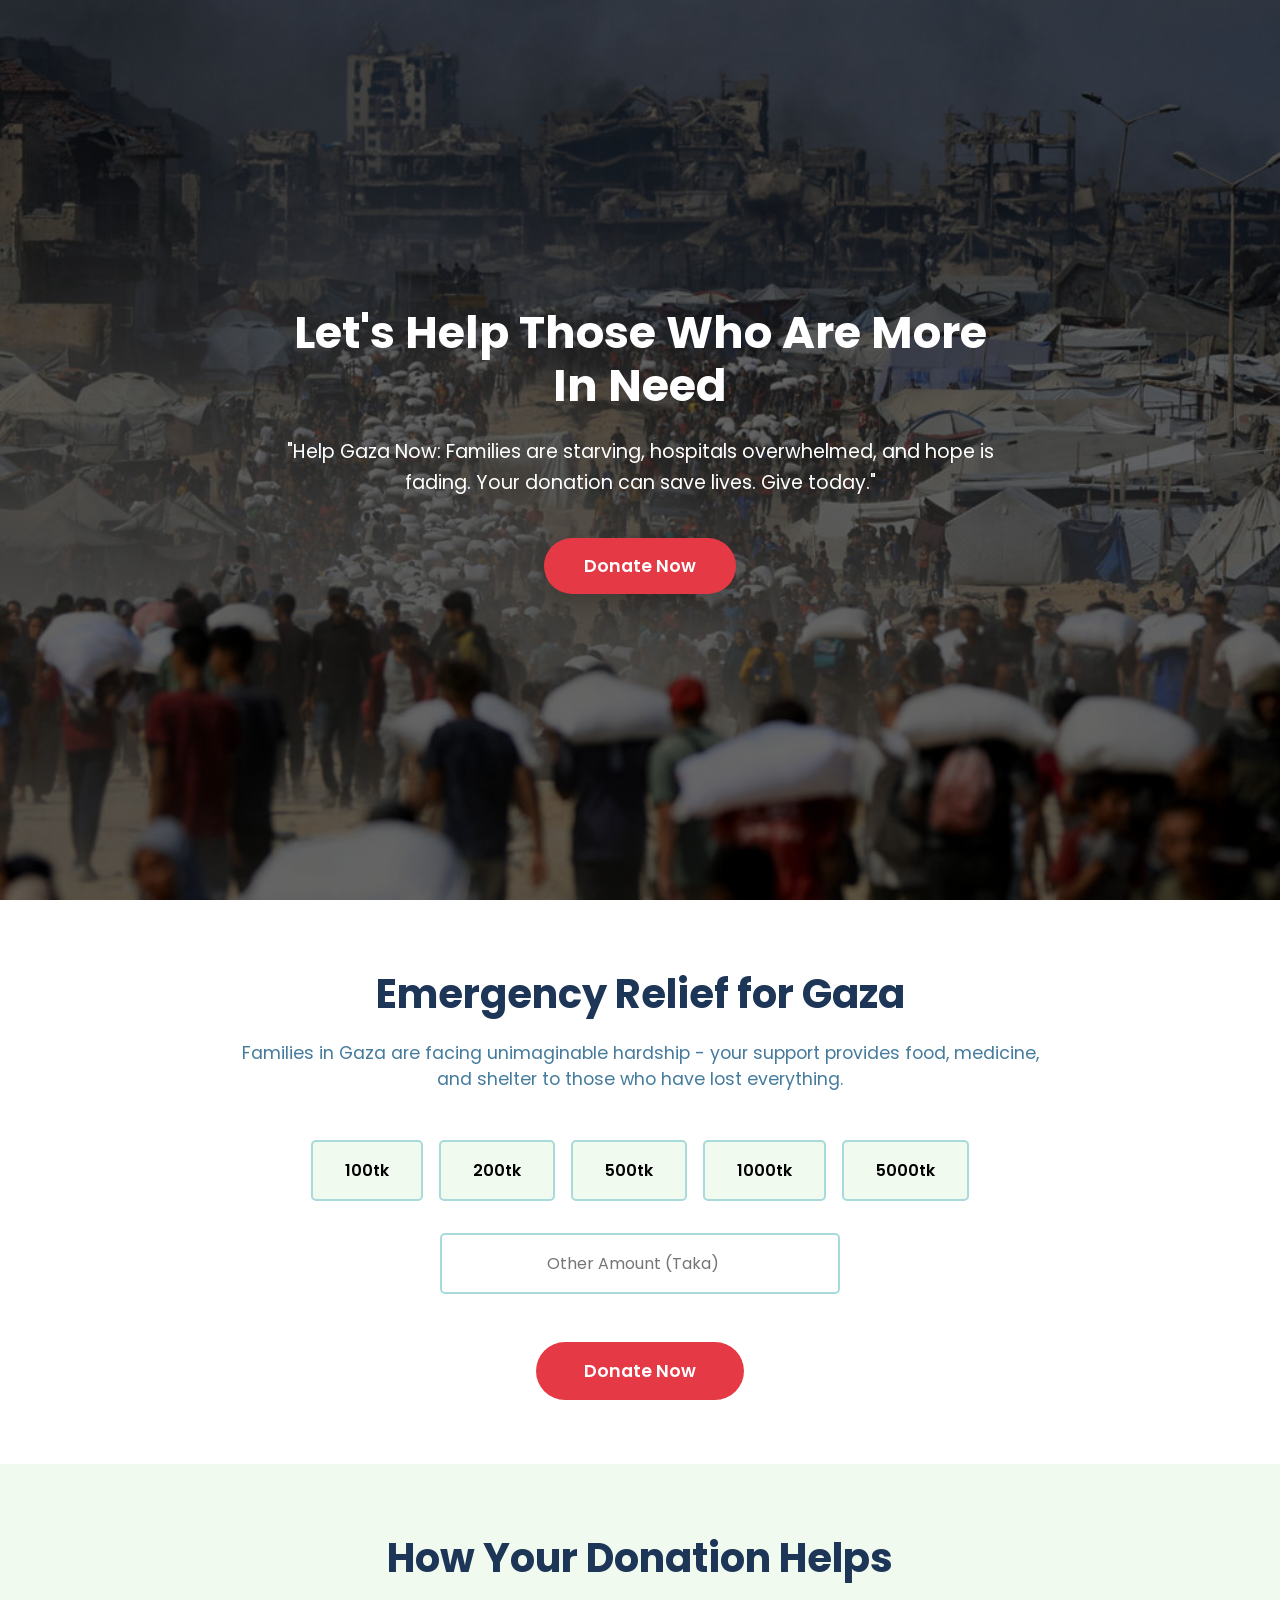
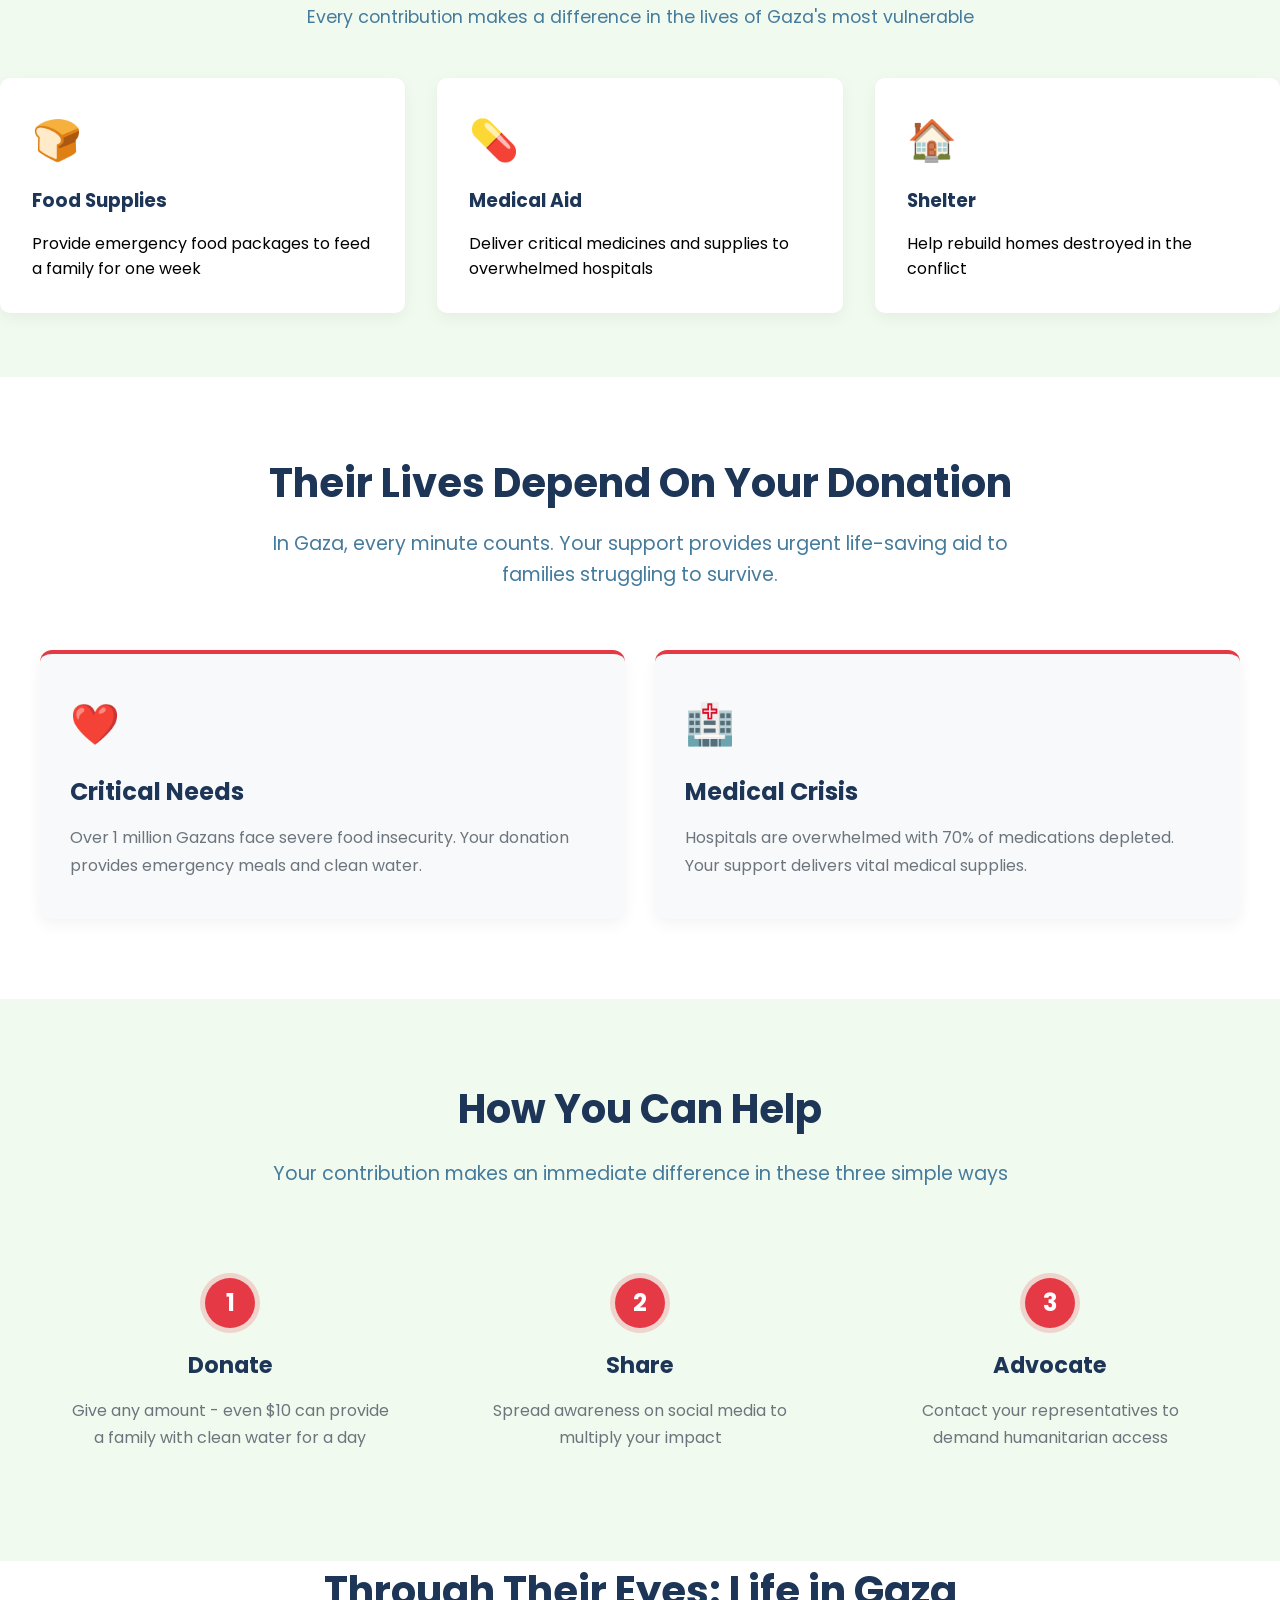
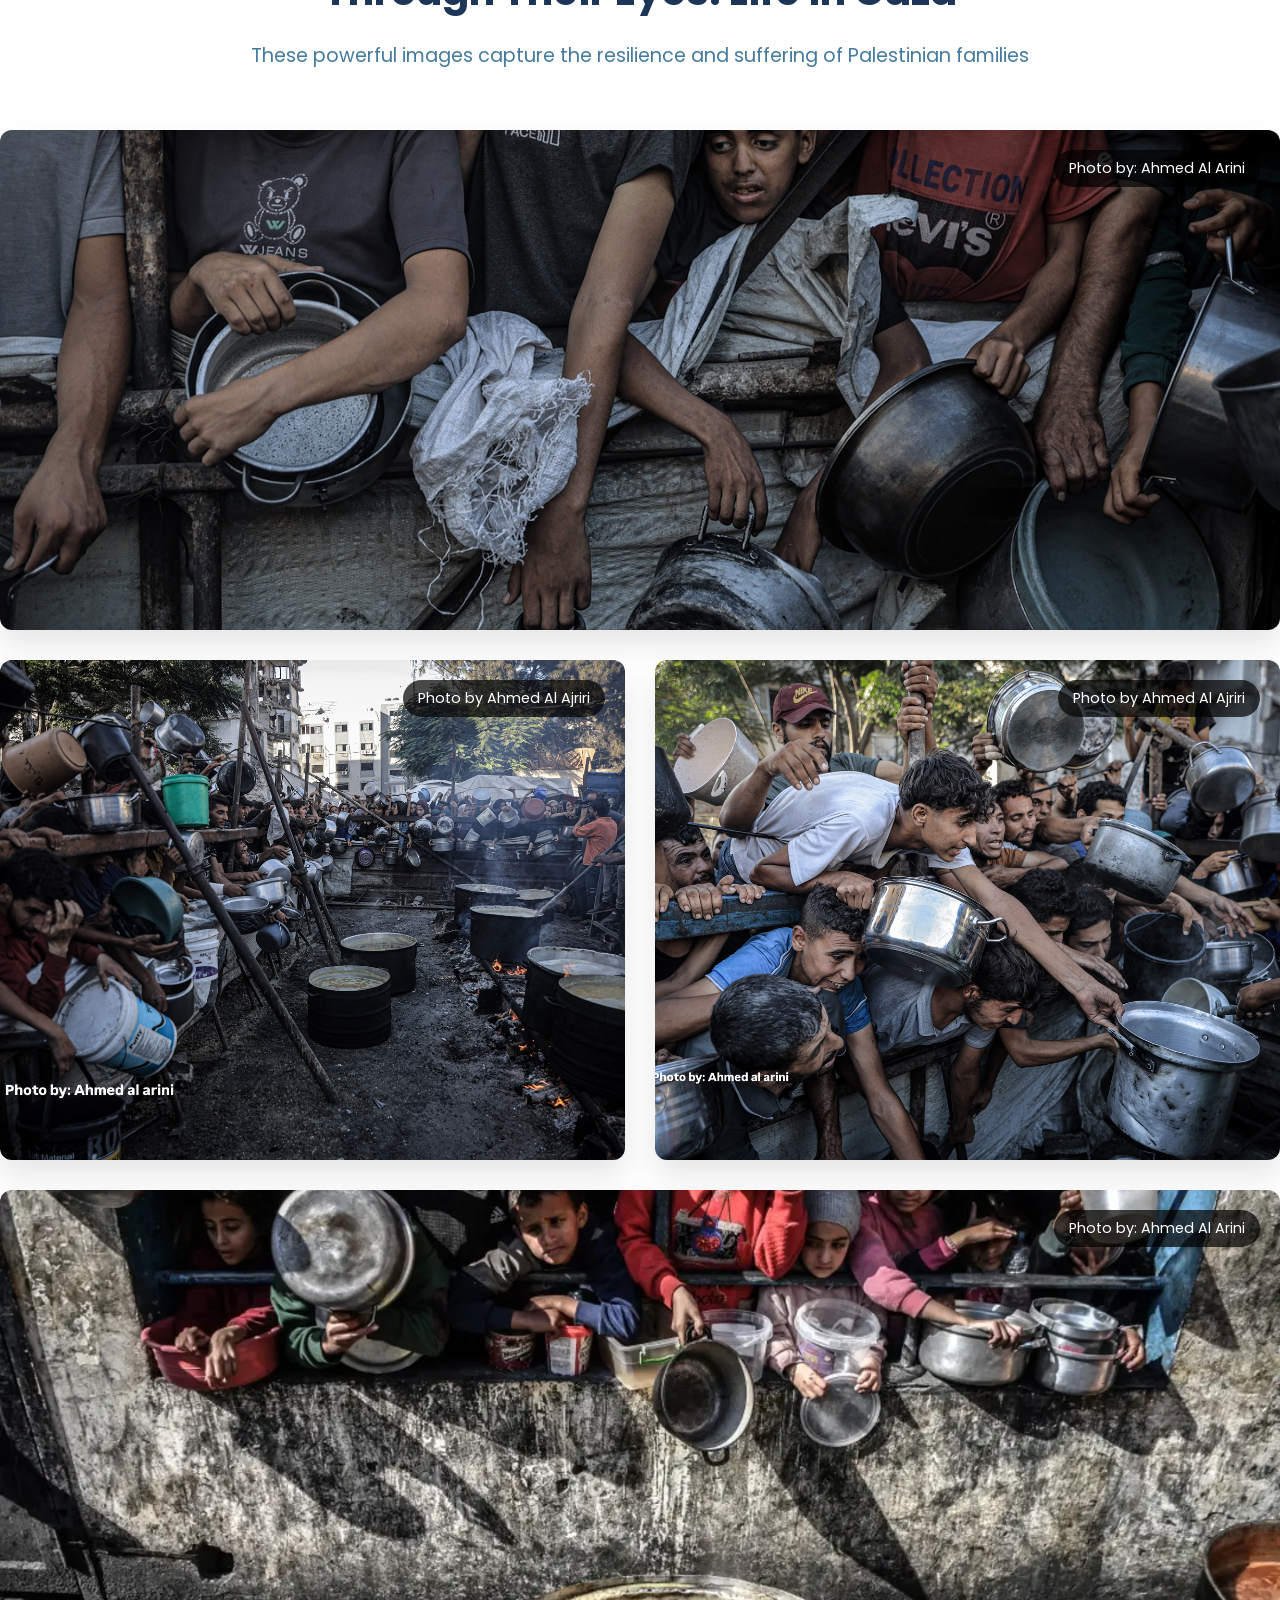
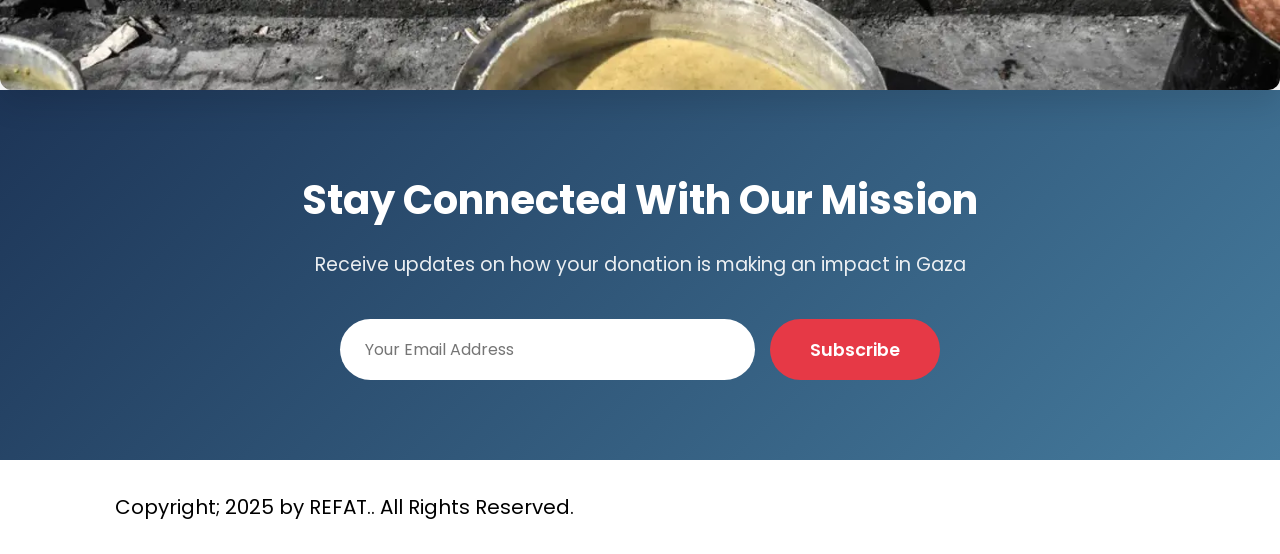
<file: index.html>
<!DOCTYPE html>
<html lang="en">

<head>
    <meta charset="UTF-8">
    <meta name="viewport" content="width=device-width, initial-scale=1.0">
    <link rel="stylesheet" href="./styles/style.css">
    <link rel="preconnect" href="https://fonts.googleapis.com">
    <link rel="preconnect" href="https://fonts.gstatic.com" crossorigin>
    <link
        href="https://fonts.googleapis.com/css2?family=Poppins:ital,wght@0,100;0,200;0,300;0,400;0,500;0,600;0,700;0,800;0,900;1,100;1,200;1,300;1,400;1,500;1,600;1,700;1,800;1,900&display=swap"
        rel="stylesheet">
    <title>Donate</title>
</head>

<body>
    <header>
        <section class="banner-section container">
            <div class="banner-container">
                <h2 class="banner-head">Let's Help Those Who Are More In Need</h2>
                <p class="description">"Help Gaza Now: Families are starving, hospitals overwhelmed, and hope is fading.
                    Your donation can save lives. Give today." </p>

                <button class="btn-primary">Donate Now</button>
            </div>
        </section>
    </header>
    <main>
        <!-- Add this AFTER your existing banner section -->
        <section class="donation-section container">
            <div class="section-header">
                <h2>Emergency Relief for Gaza</h2>
                <p class="section-description">Families in Gaza are facing unimaginable hardship - your support provides
                    food, medicine, and shelter to those who have lost everything.</p>
            </div>

            <div class="donation-amounts">
                <div class="amount-option" data-amount="100">100tk</div>
                <div class="amount-option" data-amount="200">200tk</div>
                <div class="amount-option" data-amount="500">500tk</div>
                <div class="amount-option" data-amount="1000">1000tk</div>
                <div class="amount-option" data-amount="5000">5000tk</div>
            </div>

            <div class="custom-amount">
                <input type="number" placeholder="Other Amount (Taka)" class="amount-input" id="customAmount">
            </div>

            <button class="donate-btn">Donate Now</button>
        </section>

        <section class="donation-plans container">
            <div class="section-header">
                <h2 class="help">How Your Donation Helps</h2>
                <p class="section-description help">Every contribution makes a difference in the lives of Gaza's most
                    vulnerable</p>
            </div>

            <div class="plans-grid">
                <div class="plan-card">
                    <div class="plan-icon">🍞</div>
                    <h3>Food Supplies</h3>
                    <p>Provide emergency food packages to feed a family for one week</p>
                </div>
                <div class="plan-card">
                    <div class="plan-icon">💊</div>
                    <h3>Medical Aid</h3>
                    <p>Deliver critical medicines and supplies to overwhelmed hospitals</p>
                </div>
                <div class="plan-card">
                    <div class="plan-icon">🏠</div>
                    <h3>Shelter</h3>
                    <p>Help rebuild homes destroyed in the conflict</p>
                </div>
            </div>
        </section>
        <!-- Add this AFTER your previous donation section -->
        <section class="impact-section">
            <div class="container">
                <div class="impact-header">
                    <h2>Their Lives Depend On Your Donation</h2>
                    <p class="impact-subtitle">In Gaza, every minute counts. Your support provides urgent life-saving
                        aid to families struggling to survive.</p>
                </div>

                <div class="impact-grid">
                    <div class="impact-card">
                        <div class="impact-icon">❤️</div>
                        <h3>Critical Needs</h3>
                        <p>Over 1 million Gazans face severe food insecurity. Your donation provides emergency meals and
                            clean water.</p>
                    </div>
                    <div class="impact-card">
                        <div class="impact-icon">🏥</div>
                        <h3>Medical Crisis</h3>
                        <p>Hospitals are overwhelmed with 70% of medications depleted. Your support delivers vital
                            medical supplies.</p>
                    </div>
                </div>
            </div>
        </section>

        <section class="contribute-section">
            <div class="container">
                <div class="contribute-header">
                    <h2>How You Can Help</h2>
                    <p class="contribute-subtitle">Your contribution makes an immediate difference in these three simple
                        ways</p>
                </div>

                <div class="contribute-steps">
                    <div class="step">
                        <div class="step-number">1</div>
                        <h3>Donate</h3>
                        <p>Give any amount - even $10 can provide a family with clean water for a day</p>
                    </div>
                    <div class="step">
                        <div class="step-number">2</div>
                        <h3>Share</h3>
                        <p>Spread awareness on social media to multiply your impact</p>
                    </div>
                    <div class="step">
                        <div class="step-number">3</div>
                        <h3>Advocate</h3>
                        <p>Contact your representatives to demand humanitarian access</p>
                    </div>
                </div>
            </div>
        </section>

        <section class="gaza-gallery">
            <div class="container">
                <div class="gallery-header">
                    <h2>Through Their Eyes: Life in Gaza</h2>
                    <p class="gallery-subtitle">These powerful images capture the resilience and suffering of
                        Palestinian families</p>
                </div>

                <div class="gallery-grid">
                    <!-- Row 1 - Full width impactful image -->
                    <div class="gallery-item full-width">
                        <img src="./images/sad.jpg" alt="Destroyed building in Gaza">
                        <div class="image-caption">Photo by: Ahmed Al Arini</div>
                        <div class="image-story">
                            <h3>Hunger's Grip: Desperation in the Face of Scarcity

                            </h3>
                            <p>The image powerfully depicts the profound hunger crisis in Gaza, as individuals reach out
                                with empty pots, their faces reflecting a desperate search for food. It's a poignant
                                testament to the immense hardships faced by the region's population, highlighting their
                                daily struggle for basic sustenance.</p>
                        </div>
                    </div>

                    <!-- Row 2 - Two equal images -->
                    <div class="gallery-item">
                        <img src="./images/food.jpg" alt="Gaza hospital scene">
                        <div class="image-caption">Photo by Ahmed Al Ajriri</div>
                        <div class="image-story">
                            <h3>Medicine Without Borders</h3>
                            <p>Overworked doctors perform surgeries without anesthesia. Your support delivers critical
                                medical supplies to overwhelmed hospitals.</p>
                        </div>
                    </div>

                    <div class="gallery-item">
                        <img src="./images/gaza stri.jpg" alt="Food distribution in Gaza">
                        <div class="image-caption">Photo by Ahmed Al Ajriri</div>
                        <div class="image-story">
                            <h3>Breadlines of Hope</h3>
                            <p>Thousands wait daily for food rations in a territory where 63% face acute food
                                insecurity. Your donation provides emergency meals.</p>
                        </div>
                    </div>

                    <!-- Row 3 - Full width with different aspect ratio -->
                    <div class="gallery-item full-width panorama">
                        <img src="./images/hunger.jpg" alt="Gaza cityscape at dusk">
                        <div class="image-caption">Photo by: Ahmed Al Arini</div>
                        <div class="image-story">
                            <h3>A City Under Siege</h3>
                            <p>Gaza's skyline tells a story of resilience amidst destruction. 2.3 million people live in
                                what the UN calls "uninhabitable" conditions.</p>
                        </div>
                    </div>
                </div>
            </div>
        </section>

        <section class="updates-section">
            <div class="container">
                <div class="updates-header">
                    <h2>Stay Connected With Our Mission</h2>
                    <p class="updates-subtitle">Receive updates on how your donation is making an impact in Gaza</p>
                </div>

                <form class="updates-form">
                    <input type="email" placeholder="Your Email Address" required>
                    <button type="submit">Subscribe</button>
                </form>
            </div>
        </section>
    </main>

      <footer class="footer">
        <div class="footer-text">
          <p>Copyright; 2025 by REFAT.. All Rights Reserved.</p>
        </div>
<script>
document.addEventListener('DOMContentLoaded', () => {
    const options = document.querySelectorAll('.amount-option');
    const customInput = document.getElementById('customAmount');


    options.forEach(option => {
        option.addEventListener('click', () => {
            // Custom input clear
            customInput.value = '';

            options.forEach(o => o.classList.remove('selected'));

            option.classList.add('selected');
        });
    });

   
    customInput.addEventListener('input', () => {
        options.forEach(o => o.classList.remove('selected'));
    });
});
</script>

</body>

</html>
</file>
<file: styles/style.css>
/* Base Styles */
* {
  margin: 0;
  padding: 0;
  box-sizing: border-box;
  font-family: "Poppins", sans-serif;
}




.container {
  width: 100%;
  max-width: 1440px;
  margin: 0 auto;
}

.help{
  text-align: center;
}
/* Banner Section */
.banner-section {
  position: relative;
  height: 100vh;
  min-height: 600px;
  display: flex;
  align-items: center;
  justify-content: center;
  background: linear-gradient(rgba(0, 0, 0, 0.6), rgba(0, 0, 0, 0.6)), 
              url('../images/PALESTINIANS-GAZA-AID.jpg') center/cover;
  color: white;
  text-align: center;
  overflow: hidden;
}

.banner-container {
  padding: 2rem;
  max-width: 800px;
  opacity: 0;
  animation: fadeIn 1s forwards 0.5s;
}

.banner-head {
  font-size: 2.8rem;
  font-weight: 700;
  line-height: 1.2;
  margin-bottom: 1.5rem;
  transform: translateY(-50px);
  opacity: 0;
  animation: slideDown 0.8s forwards 0.8s cubic-bezier(0.175, 0.885, 0.32, 1.275);
}

.description {
  font-size: 1.2rem;
  line-height: 1.6;
  margin-bottom: 2.5rem;
  transform: translateY(50px);
  opacity: 0;
  animation: slideUp 0.8s forwards 1.2s cubic-bezier(0.175, 0.885, 0.32, 1.275);
}

.btn-primary {
  padding: 15px 40px;
  background: #e63946;
  color: white;
  border: none;
  border-radius: 50px;
  font-size: 1.1rem;
  font-weight: 600;
  cursor: pointer;
  transition: all 0.3s ease;
  transform: scale(0.95);
  opacity: 0;
  animation: fadeInScale 1s forwards 1.6s, pulse 2s infinite 3s;
  box-shadow: 0 10px 20px rgba(0, 0, 0, 0.2);
}

.btn-primary:hover {
  background: #c1121f;
  transform: scale(1.05);
  box-shadow: 0 15px 25px rgba(0, 0, 0, 0.3);
}

/* Animations */
@keyframes fadeIn {
  to {
    opacity: 1;
  }
}

@keyframes slideDown {
  to {
    opacity: 1;
    transform: translateY(0);
  }
}

@keyframes slideUp {
  to {
    opacity: 1;
    transform: translateY(0);
  }
}

@keyframes fadeInScale {
  0% {
    opacity: 0;
    transform: scale(0.8);
  }
  100% {
    opacity: 1;
    transform: scale(1);
  }
}

@keyframes pulse {
  0% {
    box-shadow: 0 0 0 0 rgba(230, 57, 70, 0.7);
  }
  70% {
    box-shadow: 0 0 0 15px rgba(230, 57, 70, 0);
  }
  100% {
    box-shadow: 0 0 0 0 rgba(230, 57, 70, 0);
  }
}
/* Donation Section Styles */
.donation-section {
    padding: 4rem 0;
    text-align: center;
}

.section-header {
    margin-bottom: 3rem;
}

.section-header h2 {
    font-size: 2.5rem;
    color: #1d3557;
    margin-bottom: 1rem;
}

.section-description {
    color: #457b9d;
    max-width: 800px;
    margin: 0 auto;
    font-size: 1.1rem;
}

.donation-amounts {
    display: flex;
    justify-content: center;
    flex-wrap: wrap;
    gap: 1rem;
    margin: 2rem 0;
}
.amount-option {
    padding: 10px 20px;
    border: 2px solid #007bff;
    border-radius: 5px;
    cursor: pointer;
    transition: all 0.2s ease;
    user-select: none; /* Text selection বন্ধ করতে */
}

.amount-option:hover {
    background-color: #007bff;
    color: white;
}

.amount-option.selected {
    background-color: #007bff; /* Selected হলে background */
    color: white;             /* Selected হলে text color */
    border-color: #0056b3;
}

.amount-option {
    padding: 1rem 2rem;
    background: #f1faee;
    border: 2px solid #a8dadc;
    border-radius: 5px;
    font-weight: 600;
    cursor: pointer;
    transition: all 0.3s ease;
}

.amount-option:hover {
    background: #a8dadc;
    color: white;
}

.amount-option.active {
    background: #e63946;
    color: white;
    border-color: #e63946;
}

.custom-amount {
    margin: 2rem 0;
}

.amount-input {
    padding: 1rem;
    width: 100%;
    max-width: 400px;
    border: 2px solid #a8dadc;
    border-radius: 5px;
    font-size: 1rem;
    text-align: center;
}

.donate-btn {
    background: #e63946;
    color: white;
    border: none;
    padding: 1rem 3rem;
    font-size: 1.1rem;
    border-radius: 50px;
    cursor: pointer;
    transition: all 0.3s ease;
    margin-top: 1rem;
    font-weight: 600;
}

.donate-btn:hover {
    background: #c1121f;
    transform: translateY(-3px);
    box-shadow: 0 10px 20px rgba(0,0,0,0.1);
}

/* Donation Plans Section */
.donation-plans {
    padding: 4rem 0;
    background: #f1faee;
}

.plans-grid {
    display: grid;
    grid-template-columns: repeat(auto-fit, minmax(300px, 1fr));
    gap: 2rem;
    margin-top: 3rem;
}

.plan-card {
    background: white;
    padding: 2rem;
    border-radius: 10px;
    box-shadow: 0 5px 15px rgba(0,0,0,0.05);
    transition: all 0.3s ease;
}

.plan-card:hover {
    transform: translateY(-10px);
    box-shadow: 0 15px 30px rgba(0,0,0,0.1);
}

.plan-icon {
    font-size: 2.5rem;
    margin-bottom: 1rem;
}

.plan-card h3 {
    color: #1d3557;
    margin-bottom: 1rem;
}

/* Impact Section Styles */
.impact-section {
    padding: 80px 0;
    background: #fff;
}

.impact-header {
    text-align: center;
    max-width: 800px;
    margin: 0 auto 60px;
}

.impact-header h2 {
    font-size: 2.5rem;
    color: #1d3557;
    margin-bottom: 20px;
    line-height: 1.3;
}

.impact-subtitle {
    color: #457b9d;
    font-size: 1.2rem;
    line-height: 1.6;
}

.impact-grid {
    display: grid;
    grid-template-columns: repeat(auto-fit, minmax(350px, 1fr));
    gap: 30px;
    max-width: 1200px;
    margin: 0 auto;
}

.impact-card {
    background: #f8f9fa;
    border-radius: 12px;
    padding: 40px 30px;
    transition: all 0.4s cubic-bezier(0.175, 0.885, 0.32, 1.275);
    box-shadow: 0 5px 15px rgba(0,0,0,0.05);
    border-top: 4px solid #e63946;
}

.impact-card:hover {
    transform: translateY(-10px);
    box-shadow: 0 15px 30px rgba(0,0,0,0.1);
}

.impact-icon {
    font-size: 2.5rem;
    margin-bottom: 20px;
}

.impact-card h3 {
    color: #1d3557;
    font-size: 1.5rem;
    margin-bottom: 15px;
}

.impact-card p {
    color: #6c757d;
    line-height: 1.7;
}

/* Contribute Section */
.contribute-section {
    padding: 80px 0;
    background: #f1faee;
}

.contribute-header {
    text-align: center;
    max-width: 800px;
    margin: 0 auto 60px;
}

.contribute-header h2 {
    font-size: 2.5rem;
    color: #1d3557;
    margin-bottom: 20px;
}

.contribute-subtitle {
    color: #457b9d;
    font-size: 1.2rem;
}

.contribute-steps {
    display: grid;
    grid-template-columns: repeat(auto-fit, minmax(300px, 1fr));
    gap: 30px;
    max-width: 1200px;
    margin: 0 auto;
}

.step {
    text-align: center;
    padding: 30px;
    position: relative;
}

.step-number {
    width: 50px;
    height: 50px;
    background: #e63946;
    color: white;
    border-radius: 50%;
    display: flex;
    align-items: center;
    justify-content: center;
    font-size: 1.5rem;
    font-weight: bold;
    margin: 0 auto 20px;
    position: relative;
    z-index: 1;
}

.step-number::after {
    content: '';
    position: absolute;
    width: 60px;
    height: 60px;
    background: rgba(230, 57, 70, 0.2);
    border-radius: 50%;
    z-index: -1;
    animation: pulse 2s infinite;
}

.step h3 {
    font-size: 1.4rem;
    color: #1d3557;
    margin-bottom: 15px;
}

.step p {
    color: #6c757d;
    line-height: 1.7;
}

/* Updates Section */
.updates-section {
    padding: 80px 0;
    background: linear-gradient(135deg, #1d3557 0%, #457b9d 100%);
    color: white;
    text-align: center;
}

.updates-header {
    max-width: 800px;
    margin: 0 auto 40px;
}

.updates-header h2 {
    font-size: 2.5rem;
    margin-bottom: 20px;
}

.updates-subtitle {
    font-size: 1.2rem;
    opacity: 0.9;
}

.updates-form {
    max-width: 600px;
    margin: 0 auto;
    display: flex;
    gap: 15px;
}

.updates-form input {
    flex: 1;
    padding: 18px 25px;
    border: none;
    border-radius: 50px;
    font-size: 1rem;
    min-width: 0;
}

.updates-form button {
    background: #e63946;
    color: white;
    border: none;
    padding: 0 40px;
    border-radius: 50px;
    font-size: 1.1rem;
    font-weight: 600;
    cursor: pointer;
    transition: all 0.3s ease;
}

.updates-form button:hover {
    background: #c1121f;
    transform: translateY(-2px);
}

/* Animations */
@keyframes pulse {
    0% {
        transform: scale(1);
        opacity: 1;
    }
    70% {
        transform: scale(1.3);
        opacity: 0.5;
    }
    100% {
        transform: scale(1);
        opacity: 1;
    }
}


Gaza Gallery Styles */ 
.gaza-gallery {
    padding: 80px 0;
    background: #f8f9fa;
}

.gallery-header {
    text-align: center;
    max-width: 800px;
    margin: 0 auto 60px;
}

.gallery-header h2 {
    font-size: 2.5rem;
    color: #1d3557;
    margin-bottom: 20px;
}

.gallery-subtitle {
    color: #457b9d;
    font-size: 1.2rem;
}

.gallery-grid {
    display: grid;
    grid-template-columns: 1fr;
    gap: 30px;
    max-width: 1400px;
    margin: 0 auto;
}

.gallery-item {
    position: relative;
    border-radius: 12px;
    overflow: hidden;
    box-shadow: 0 15px 30px rgba(0,0,0,0.1);
    transition: transform 0.4s cubic-bezier(0.175, 0.885, 0.32, 1.275);
}

.gallery-item:hover {
    transform: translateY(-10px);
}

.gallery-item img {
    width: 100%;
    height: 500px;
    object-fit: cover;
    display: block;
    transition: transform 0.5s ease;
}

.gallery-item:hover img {
    transform: scale(1.03);
}

.gallery-item.full-width {
    grid-column: 1 / -1;
}

.gallery-item.panorama img {
    height: 400px;
}

.image-caption {
    position: absolute;
    top: 20px;
    right: 20px;
    background: rgba(0,0,0,0.7);
    color: white;
    padding: 8px 15px;
    border-radius: 20px;
    font-size: 0.9rem;
}

.image-story {
    position: absolute;
    bottom: 0;
    left: 0;
    right: 0;
    background: linear-gradient(transparent, rgba(0,0,0,0.8));
    color: white;
    padding: 30px;
    transform: translateY(100%);
    transition: transform 0.4s ease;
}

.gallery-item:hover .image-story {
    transform: translateY(0);
}

.image-story h3 {
    font-size: 1.5rem;
    margin-bottom: 10px;
}

.image-story p {
    line-height: 1.6;
    opacity: 0.9;
} 

/* ======================
   Responsive Design
   ====================== */

/* Tablet Breakpoint (768px and below) */
@media (max-width: 768px) {
  /* Banner Section */
  .banner-head {
    font-size: 2rem;
  }
  .description {
    font-size: 1rem;
  }
  .btn-primary {
    padding: 12px 30px;
    font-size: 1rem;
  }

  /* Donation Section */
  .donation-amounts {
    gap: 0.5rem;
  }
  .amount-option {
    padding: 0.8rem 1.2rem;
  }
  .section-header h2 {
    font-size: 2rem;
  }

  /* Impact/Contribute Sections */
  .impact-header h2,
  .contribute-header h2,
  .updates-header h2 {
    font-size: 2rem;
  }

  /* Updates Form */
  .updates-form {
    flex-direction: column;
  }
  .updates-form button {
    padding: 18px 25px;
    width: 100%;
  }

  /* Gallery */
  .gallery-item img {
    height: 350px;
  }
  .image-story {
    padding: 20px;
    transform: translateY(0);
    background: rgba(0,0,0,0.7);
  }
  .image-story h3 {
    font-size: 1.3rem;
  }
}

/* Mobile Breakpoint (480px and below) */
@media (max-width: 480px) {
  /* Banner Section */
  .banner-head {
    font-size: 1.8rem;
  }
  .banner-container {
    padding: 1rem;
  }

  /* Gallery */
  .gallery-grid {
    grid-template-columns: 1fr;
  }
  .gallery-item.panorama img {
    height: 300px;
  }
}

/* Desktop Breakpoint (769px and above) */
@media (min-width: 769px) {
  /* Gallery */
  .gallery-grid {
    grid-template-columns: repeat(2, 1fr);
  }
  .gallery-item.full-width {
    grid-column: 1 / -1;
  }
  .gallery-item.panorama img {
    height: 500px;
  }
}


.footer{
   display: flex;
   justify-content: space-between;
   align-items: center;
   flex-wrap: wrap;
   padding: 2rem 9%;
   background-color: var(--second-bg-color);
}

.footer-text p{
   font-size: 20px;
}

.footer-iconTop a{
   display: inline-flex;
   justify-content: center;
   align-items: center;
   padding: .8rem;
   background:var(--main-color) ;
   border-radius: .8rem;
   transform: .5s ease;
}

.footer-iconTop a:hover{
   box-shadow: 0 0 1rem var(--main-color);
}

.footer-iconTop a i{
   font-size: 2.4rem;
   color: var(--second-bg-color);
}
</file>
